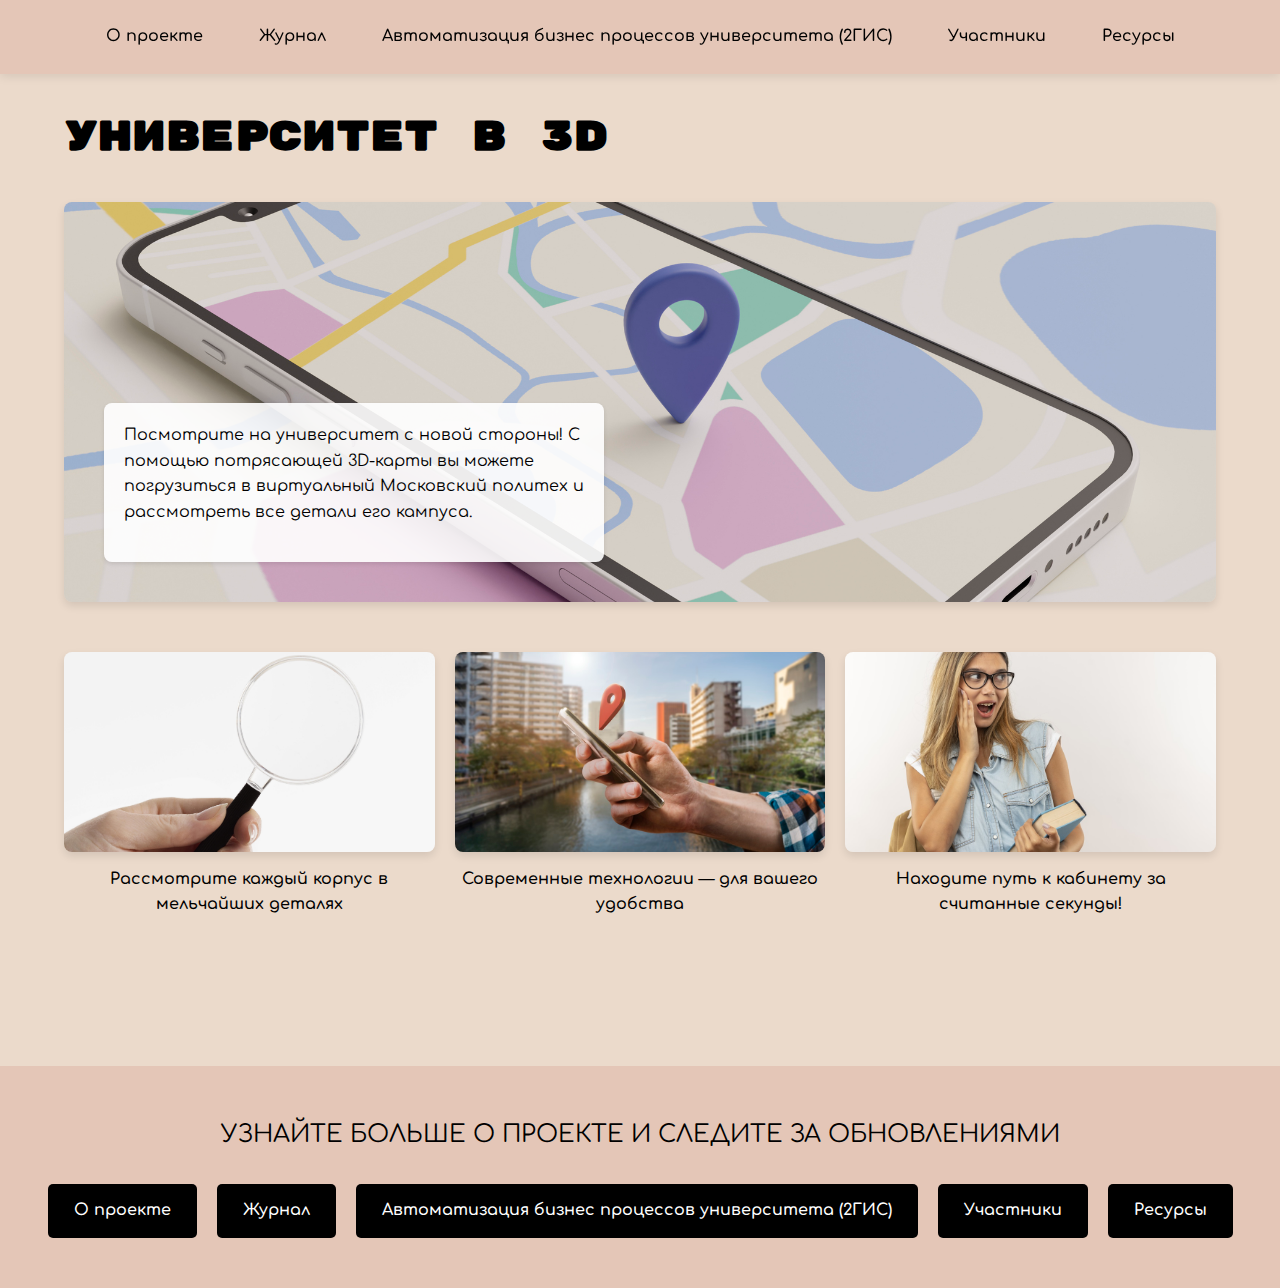
<file: site/index.html>
<!DOCTYPE html>
<html lang="ru">
<head>
    <meta charset="UTF-8">
    <meta name="viewport" content="width=device-width, initial-scale=1.0">
    <title>домашняя страница</title>
    <link rel="stylesheet" href="css/style.css">
    <link href="https://fonts.googleapis.com/css2?family=Comfortaa:wght@400;600&family=Rubik+Mono+One&display=swap" rel="stylesheet">
    
</head>
<body>
    <header>
    <div class="header-container">
        <nav class="nav-links">
            <a href="about.html">О проекте</a>
            <a href="journal.html">Журнал</a>
            <a href="index.html" class="current-page">Автоматизация бизнес процессов университета (2ГИС)</a>
            <a href="participants.html">Участники</a>
            <a href="resources.html">Ресурсы</a>
        </nav>
    </div>
</header>
    
    <main class="main-content">
        <h1>УНИВЕРСИТЕТ В 3D</h1>
        
        <section class="hero-section">
            <div class="hero-image">
                <img src="images/3d-vid-karty (2) (1).jpg">
            </div>
            <div class="hero-text">
                <p>Посмотрите на университет с новой стороны! С помощью потрясающей 3D-карты вы можете погрузиться в виртуальный Московский политех и рассмотреть все детали его кампуса.</p>
            </div>
        </section>
        
    <section class="features">
        <div class="feature">
            <div class="feature-image-container">
                <div class="feature-image">
                    <img src="images/ruka-derzit-uvelicitel-noe-steklo(1).jpg">
                </div>
            </div>
            <p>Рассмотрите каждый корпус в мельчайших деталях</p>
        </div>
        <div class="feature">
            <div class="feature-image-container">
                <div class="feature-image">
                    <img src="images/bokovoi-vid-ruka-derzit-smartfon (1)_small.jpg">
                </div>
            </div>
            <p>Современные технологии — для вашего удобства</p>
        </div>
        <div class="feature">
            <div class="feature-image-container">
                <div class="feature-image">
                    <img src="images/vpecatlennaa-studentka_small.jpg">
                </div>
            </div>
            <p>Находите путь к кабинету за считанные секунды!</p>
        </div>
    </section>
    </main>
    
    <section class="cta-section">
    <div class="cta-container">
        <h2>УЗНАЙТЕ БОЛЬШЕ О ПРОЕКТЕ И СЛЕДИТЕ ЗА ОБНОВЛЕНИЯМИ</h2>
        <div class="cta-buttons">
            <a href="about.html">О проекте</a>
            <a href="journal.html">Журнал</a>
            <a href="index.html">Автоматизация бизнес процессов университета (2ГИС)</a>
            <a href="participants.html">Участники</a>
            <a href="resources.html">Ресурсы</a>
        </div>
    </div>
</section>
    
    
</body>
</html>
</file>
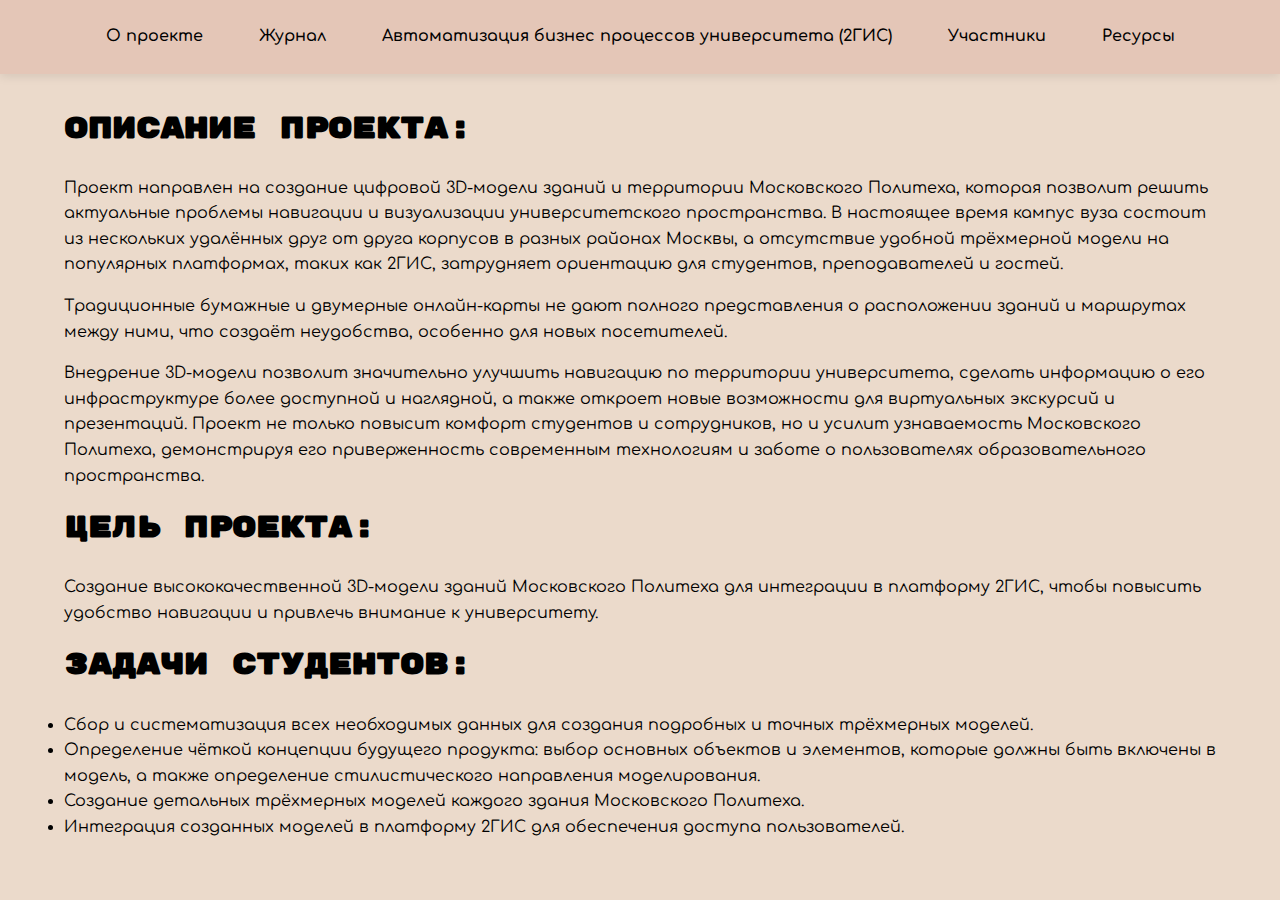
<file: site/about.html>
<!DOCTYPE html>
<html lang="ru">
<head>
    <meta charset="UTF-8">
    <meta name="viewport" content="width=device-width, initial-scale=1.0">
    <title>О проекте</title>
    <link rel="stylesheet" href="css/style.css">
    <link href="https://fonts.googleapis.com/css2?family=Comfortaa:wght@400;600&family=Rubik+Mono+One&display=swap" rel="stylesheet">
    
</head>
<body>
    <header>
        <div class="header-container">
            <nav class="nav-links">
                <a href="about.html" class="current-page">О проекте</a>
                <a href="journal.html">Журнал</a>
                <a href="index.html">Автоматизация бизнес процессов университета (2ГИС)</a>
                <a href="participants.html">Участники</a>
                <a href="resources.html">Ресурсы</a>
            </nav>
        </div>
    </header>

    <main class="main-content">
      <section class="project-section">
        <h2>ОПИСАНИЕ ПРОЕКТА:</h2>
        <p>
          Проект направлен на создание цифровой 3D-модели зданий и территории Московского Политеха, которая позволит решить актуальные проблемы навигации и визуализации университетского пространства. В настоящее время кампус вуза состоит из нескольких удалённых друг от друга корпусов в разных районах Москвы, а отсутствие удобной трёхмерной модели на популярных платформах, таких как 2ГИС, затрудняет ориентацию для студентов, преподавателей и гостей.
        </p>
        <p>
          Традиционные бумажные и двумерные онлайн-карты не дают полного представления о расположении зданий и маршрутах между ними, что создаёт неудобства, особенно для новых посетителей.
        </p>
        <p>
          Внедрение 3D-модели позволит значительно улучшить навигацию по территории университета, сделать информацию о его инфраструктуре более доступной и наглядной, а также откроет новые возможности для виртуальных экскурсий и презентаций. Проект не только повысит комфорт студентов и сотрудников, но и усилит узнаваемость Московского Политеха, демонстрируя его приверженность современным технологиям и заботе о пользователях образовательного пространства.
        </p>
      </section>

      <section class="project-section">
        <h2>ЦЕЛЬ ПРОЕКТА:</h2>
            <p>
                Создание высококачественной 3D-модели зданий Московского Политеха для интеграции в платформу 2ГИС, чтобы повысить удобство навигации и привлечь внимание к университету.
            </p>
      </section>

      <section class="project-section">
        <h2>ЗАДАЧИ СТУДЕНТОВ:</h2>
            <ul>
                <li>Сбор и систематизация всех необходимых данных для создания подробных и точных трёхмерных моделей.</li>
                <li>Определение чёткой концепции будущего продукта: выбор основных объектов и элементов, которые должны быть включены в модель, а также определение стилистического направления моделирования.</li>
                <li>Создание детальных трёхмерных моделей каждого здания Московского Политеха.</li>
                <li>Интеграция созданных моделей в платформу 2ГИС для обеспечения доступа пользователей.</li>
            </ul>
      </section>

    </main>

</body>
</html>
</file>
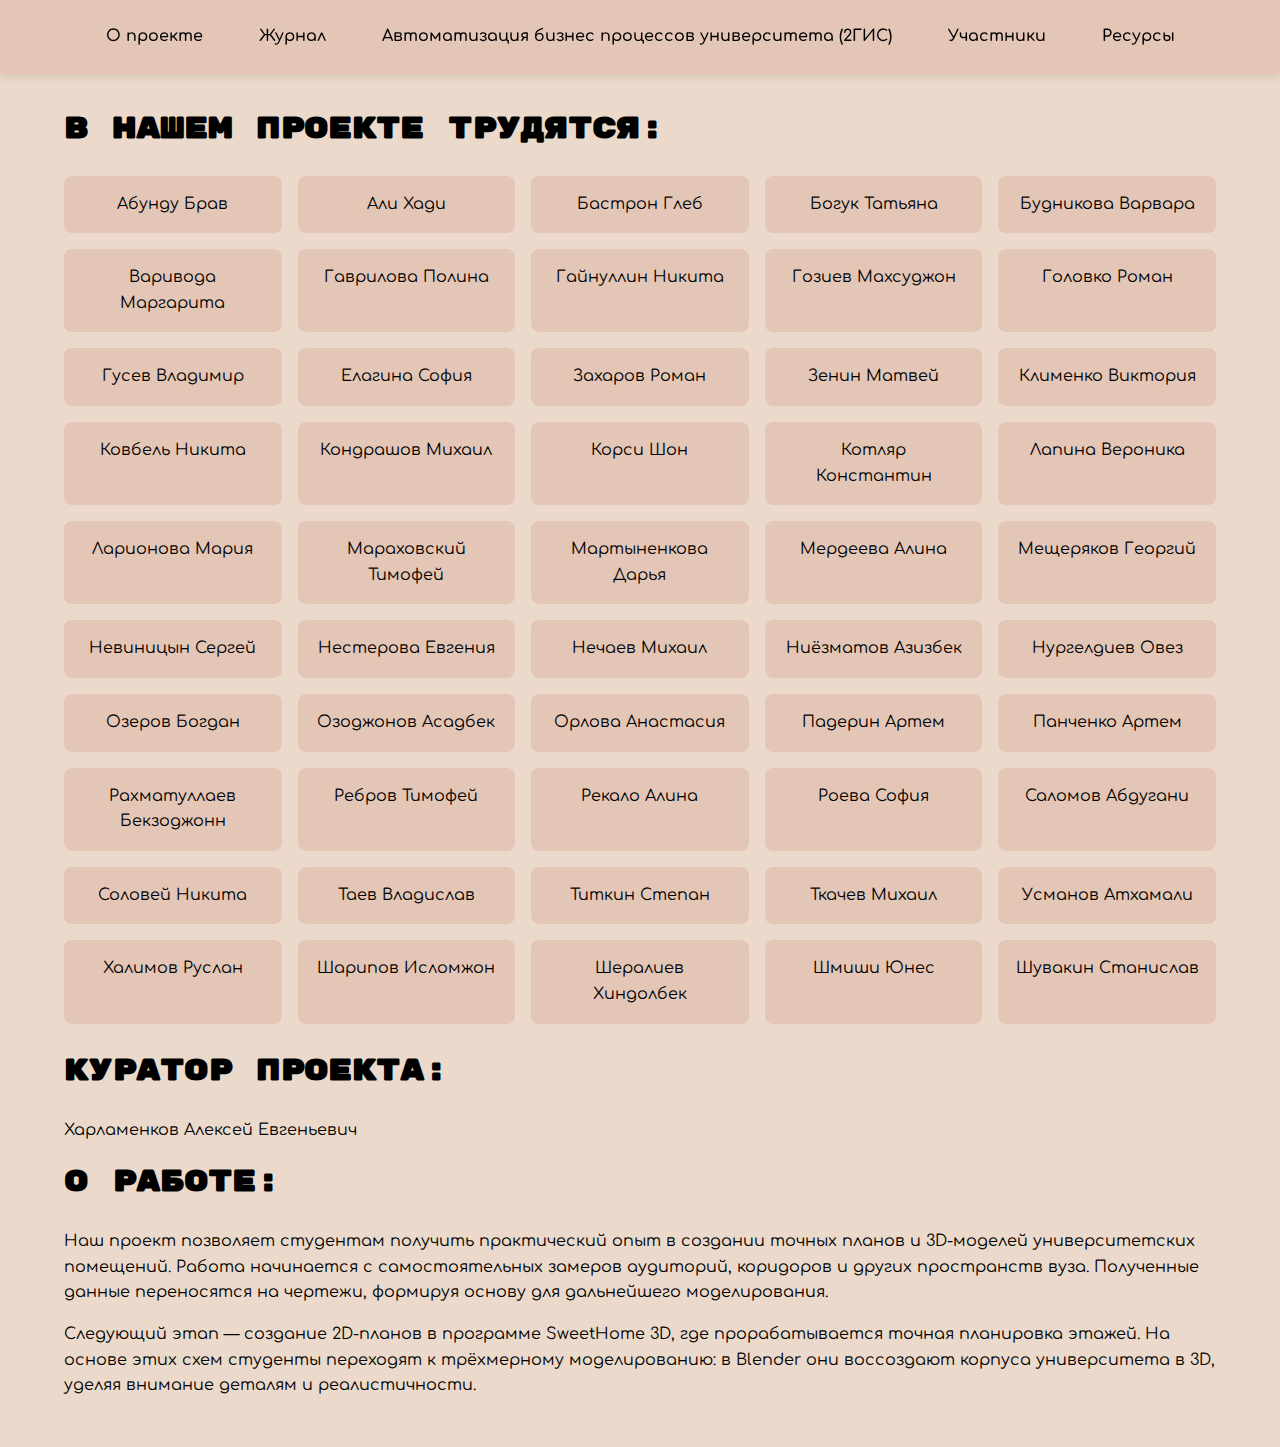
<file: site/participants.html>
<!DOCTYPE html>
<html lang="ru">
<head>
    <meta charset="UTF-8">
    <meta name="viewport" content="width=device-width, initial-scale=1.0">
    <title>Участники | Университет в 3D</title>
    <link rel="stylesheet" href="css/style.css">
    <link href="https://fonts.googleapis.com/css2?family=Comfortaa:wght@400;600&family=Rubik+Mono+One&display=swap" rel="stylesheet">
    
</head>
<body>
    <header>
        <div class="header-container">
            <nav class="nav-links">
                <a href="about.html">О проекте</a>
                <a href="journal.html">Журнал</a>
                <a href="index.html">Автоматизация бизнес процессов университета (2ГИС)</a>
                <a href="participants.html" class="current-page">Участники</a>
                <a href="resources.html">Ресурсы</a>
            </nav>
        </div>
    </header>
    
    <main class="main-content">
                
        <h2 class="section-title">В НАШЕМ ПРОЕКТЕ ТРУДЯТСЯ:</h2>
        
        <div class="participants-grid">
            <div class="participant">Абунду Брав</div>
            <div class="participant">Али Хади</div>
            <div class="participant">Бастрон Глеб</div>
            <div class="participant">Богук Татьяна</div>
            <div class="participant">Будникова Варвара</div>
            <div class="participant">Варивода Маргарита</div>
            <div class="participant">Гаврилова Полина</div>
            <div class="participant">Гайнуллин Никита</div>
            <div class="participant">Гозиев Махсуджон</div>
            <div class="participant">Головко Роман</div>
            <div class="participant">Гусев Владимир</div>
            <div class="participant">Елагина София</div>
            <div class="participant">Захаров Роман</div>
            <div class="participant">Зенин Матвей</div>
            <div class="participant">Клименко Виктория</div>
            <div class="participant">Ковбель Никита</div>
            <div class="participant">Кондрашов Михаил</div>
            <div class="participant">Корси Шон</div>
            <div class="participant">Котляр Константин</div>
            <div class="participant">Лапина Вероника</div>
            <div class="participant">Ларионова Мария</div>
            <div class="participant">Мараховский Тимофей</div>
            <div class="participant">Мартыненкова Дарья</div>
            <div class="participant">Мердеева Алина</div>
            <div class="participant">Мещеряков Георгий</div>
            <div class="participant">Невиницын Сергей</div>
            <div class="participant">Нестерова Евгения</div>
            <div class="participant">Нечаев Михаил</div>
            <div class="participant">Ниёзматов Азизбек</div>
            <div class="participant">Нургелдиев Овез</div>
            <div class="participant">Озеров Богдан</div>
            <div class="participant">Озоджонов Асадбек</div>
            <div class="participant">Орлова Анастасия</div>
            <div class="participant">Падерин Артем</div>
            <div class="participant">Панченко Артем</div>
            <div class="participant">Рахматуллаев Бекзоджонн</div>
            <div class="participant">Ребров Тимофей</div>
            <div class="participant">Рекало Алина</div>
            <div class="participant">Роева София</div>
            <div class="participant">Саломов Абдугани</div>
            <div class="participant">Соловей Никита</div>
            <div class="participant">Таев Владислав</div>
            <div class="participant">Титкин Степан</div>
            <div class="participant">Ткачев Михаил</div>
            <div class="participant">Усманов Атхамали</div>
            <div class="participant">Халимов Руслан</div>
            <div class="participant">Шарипов Исломжон</div>
            <div class="participant">Шералиев Хиндолбек</div>
            <div class="participant">Шмиши Юнес</div>
            <div class="participant">Шувакин Станислав</div>
        </div>
        
        <div class="curator">
            <h2 class="section-title">КУРАТОР ПРОЕКТА:</h2>
            <p>Харламенков Алексей Евгеньевич</p>
        </div>
        
        <div class="about-work">
            <h2 class="section-title">О РАБОТЕ:</h2>
            <p>Наш проект позволяет студентам получить практический опыт в создании точных планов и 3D-моделей университетских помещений. Работа начинается с самостоятельных замеров аудиторий, коридоров и других пространств вуза. Полученные данные переносятся на чертежи, формируя основу для дальнейшего моделирования.</p>
            <p>Следующий этап — создание 2D-планов в программе SweetHome 3D, где прорабатывается точная планировка этажей. На основе этих схем студенты переходят к трёхмерному моделированию: в Blender они воссоздают корпуса университета в 3D, уделяя внимание деталям и реалистичности.</p>
        </div>
    </main>
</body>
</file>
<file: site/css/style.css>
/* Общие стили */
:root {
  --primary-bg: #EBDACB;
  --secondary-bg: #E4C6B7;
  --text-color: #000;
  --accent-color: #8B5A2B;
  --hover-color: #6D4C3D;
  --transition: all 0.3s ease;
}

* {
  box-sizing: border-box;
  margin: 0;
  padding: 0;
}

body {
  font-family: 'Comfortaa', sans-serif;
  background-color: var(--primary-bg);
  color: var(--text-color);
  line-height: 1.6;
  min-height: 100vh;
  display: flex;
  flex-direction: column;
}

/* Особенности текста */
h1, h2, h3 {
  font-family: 'Rubik Mono One', sans-serif;
  color: var(--text-color);
}

h1 {
  font-size: 2.5rem;
  margin-bottom: 2rem;
}

h2 {
  font-size: 1.8rem;
  margin-bottom: 1.5rem;
}

p {
  margin-bottom: 1rem;
}

/* Хедер */
header {
  background-color: var(--secondary-bg);
  padding: 1rem 0;
  box-shadow: 0 2px 10px rgba(0, 0, 0, 0.1);
  position: sticky;
  top: 0;
  z-index: 100;
}

.header-container {
  width: 90%;
  max-width: 1200px;
  margin: 0 auto;
  display: flex;
  justify-content: center;
}

.nav-links {
  display: flex;
  flex-wrap: wrap;
  gap: 1.5rem;
  padding: 0;
  list-style: none;
}

.nav-links a {
  font-weight: 600;
  text-decoration: none;
  color: var(--text-color);
  padding: 0.5rem 1rem;
  border-radius: 4px;
  transition: var(--transition);
  position: relative;
}

.nav-links a:hover {
  color: var(--hover-color);
  transform: translateY(-2px);
}

.nav-links a::after {
  content: '';
  position: absolute;
  bottom: 0;
  left: 50%;
  width: 0;
  height: 2px;
  background: var(--accent-color);
  transition: var(--transition);
}

.nav-links a:hover::after {
  width: 100%;
  left: 0;
}

/* Стили для hero-image */
.hero-section {
  position: relative;
  margin-bottom: 50px;
}

.hero-image {
  width: 100%;
  height: 400px;
  position: relative;
  overflow: hidden;
  border-radius: 8px;
  box-shadow: 0 4px 8px rgba(0,0,0,0.1);
}

.hero-image img {
  width: 100%;
  height: 100%;
  object-fit: cover;
  object-position: center;
  transition: transform 0.3s ease;
}

.hero-text {
  position: absolute;
  bottom: 40px;
  left: 40px;
  background-color: rgba(255,255,255,0.9);
  padding: 20px;
  max-width: 500px;
  border-radius: 8px;
  box-shadow: 0 2px 4px rgba(0,0,0,0.1);
}

/* Стили для feature-image */
.features {
  display: flex;
  justify-content: space-between;
  gap: 20px;
  margin: 50px 0;
}

.feature {
  width: 100%;
  text-align: center;
}

.feature-image-container {
  position: relative;
  overflow: hidden;
  border-radius: 8px;
  box-shadow: 0 4px 8px rgba(0,0,0,0.1);
}

.feature-image {
  width: 100%;
  height: 200px;
  position: relative;
}

.feature-image img {
  width: 100%;
  height: 100%;
  object-fit: cover;
  object-position: center;
  transition: transform 0.3s ease;
}

/* для cta-section*/
.cta-section {
  background-color: #E4C6B7;
  padding: 50px 20px;
  text-align: center;
  margin-top: 50px;
}

.cta-container {
  max-width: 1200px;
  margin: 0 auto;
}

.cta-section h2 {
  font-family: 'Comfortaa', sans-serif;
  font-weight: 400;
  font-size: 1.5rem;
  margin-bottom: 30px;
  color: #000;
}

.cta-buttons {
  display: flex;
  justify-content: center;
  flex-wrap: wrap;
  gap: 20px;
  margin-top: 20px;
}

.cta-buttons a {
  padding: 12px 24px;
  background-color: #000;
  color: #fff;
  text-decoration: none;
  font-family: 'Comfortaa', sans-serif;
  font-weight: 600;
  border-radius: 5px;
  transition: all 0.3s ease;
  border: 2px solid transparent;
}

.cta-buttons a:hover {
  background-color: #6D4C3D; /* Темнее при наведении */
  transform: translateY(-2px);
  box-shadow: 0 4px 8px rgba(0,0,0,0.2);
}

.cta-buttons a:active {
  transform: translateY(0);
  box-shadow: none;
}

.feature p {
  margin-top: 15px;
  font-weight: 600;
}

/* Основное содержимое */
.main-content {
  width: 90%;
  max-width: 1200px;
  margin: 2rem auto;
  flex: 1;
}

/* Кнопки */
.btn {
  display: inline-block;
  padding: 0.8rem 1.5rem;
  background-color: var(--text-color);
  color: white;
  text-decoration: none;
  border-radius: 4px;
  font-weight: 600;
  transition: var(--transition);
  border: none;
  cursor: pointer;
}

.btn:hover {
  background-color: var(--hover-color);
  transform: translateY(-2px);
  box-shadow: 0 4px 8px rgba(0, 0, 0, 0.2);
}

.btn:active {
  transform: translateY(0);
  box-shadow: 0 2px 4px rgba(0, 0, 0, 0.2);
}

/* Для участников */
.participants-grid {
  display: grid;
  grid-template-columns: repeat(auto-fill, minmax(200px, 1fr));
  gap: 1rem;
  margin: 1.5rem 0;
}

.participant {
  padding: 1rem;
  background-color: var(--secondary-bg);
  border-radius: 8px;
  text-align: center;
  transition: var(--transition);
}
</file>
